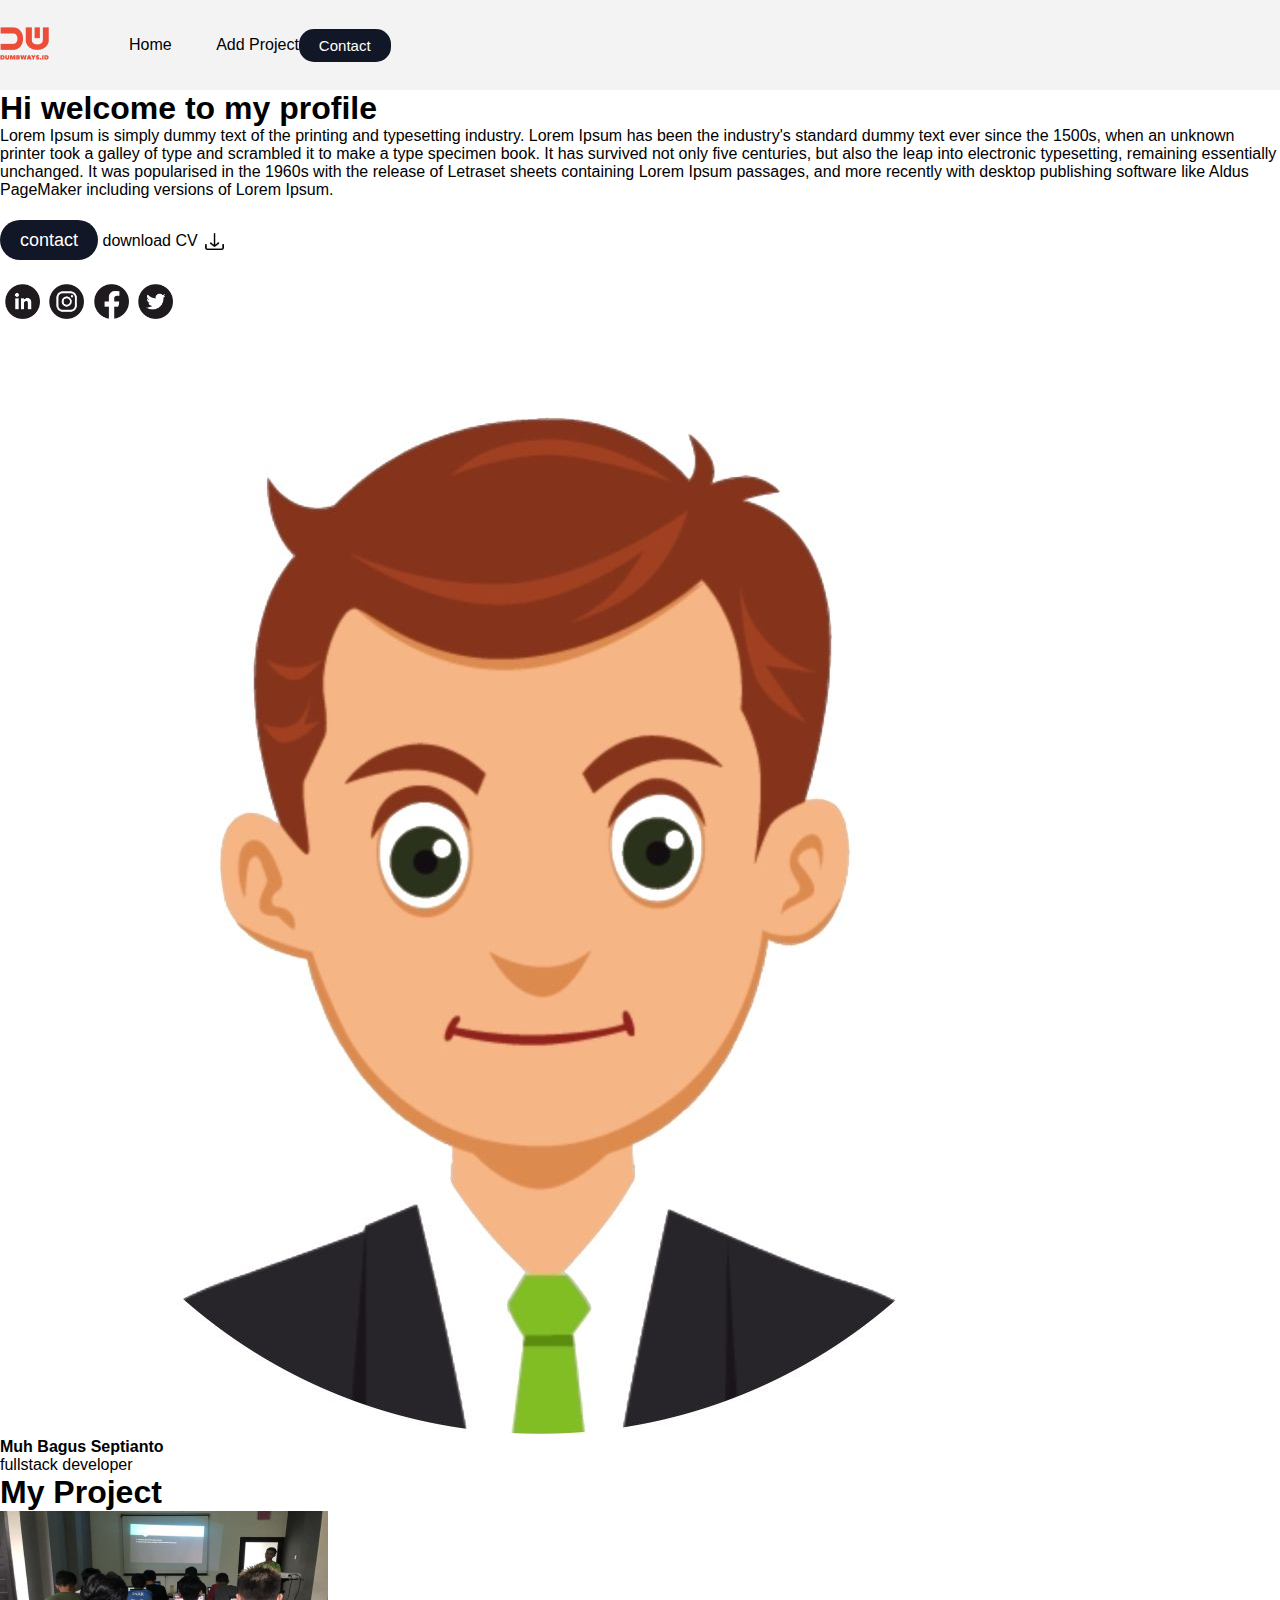
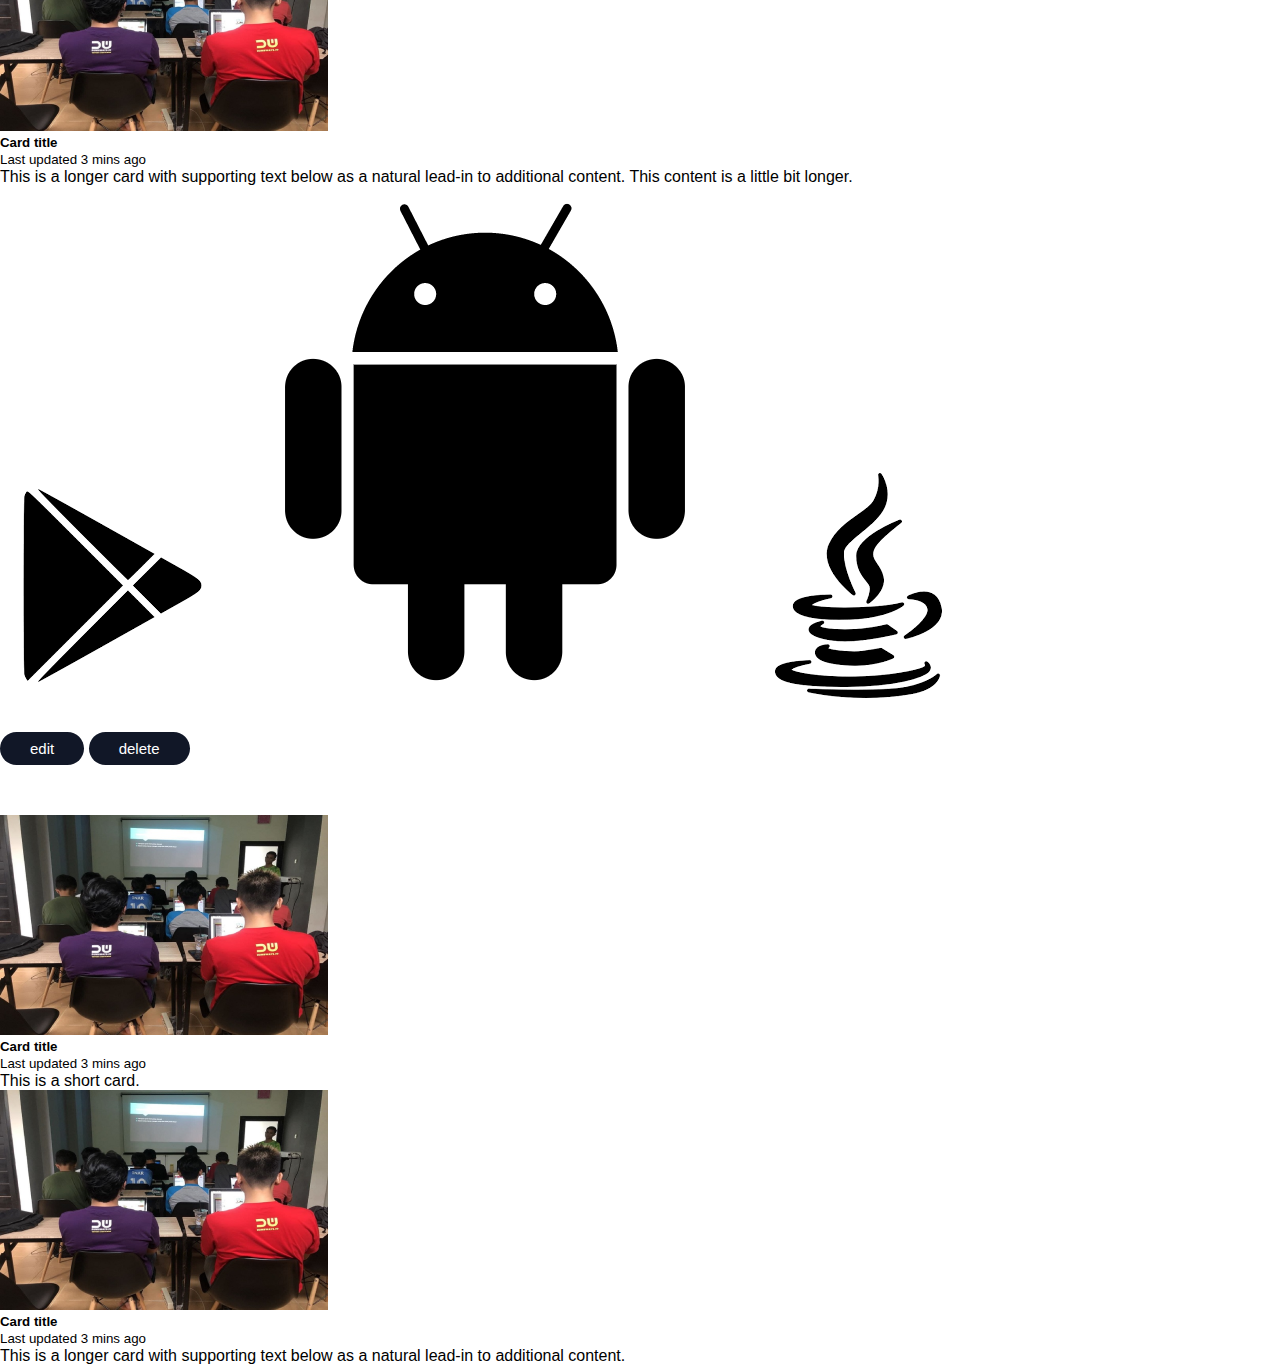
<file: index.html>
<!DOCTYPE html>
<html lang="en">

<head>
    <title>Creating Navbar & Layouting</title>
    <link rel="stylesheet" href="style.css">
    <link href="https://cdn.jsdelivr.net/npm/bootstrap@5.0.2/dist/css/bootstrap.min.css" rel="stylesheet" integrity="sha384-EVSTQN3/azprG1Anm3QDgpJLIm9Nao0Yz1ztcQTwFspd3yD65VohhpuuCOmLASjC" crossorigin="anonymous">
    <script src="https://cdn.jsdelivr.net/npm/bootstrap@5.0.2/dist/js/bootstrap.bundle.min.js" integrity="sha384-MrcW6ZMFYlzcLA8Nl+NtUVF0sA7MsXsP1UyJoMp4YLEuNSfAP+JcXn/tWtIaxVXM" crossorigin="anonymous"></script>

</head>

<body class="">
    <nav class="navbar navbar-expand-lg navbar-light bg-light">
        <div class="container">
            <a class="navbar-brand" href="#">
                <img src="assets/logo.png" alt="">
            </a>

            <div class="collapse navbar-collapse" id="navbarSupportedContent">
                <ul class="navbar-nav me-auto mb-2 mb-lg-0">
                    <li class="nav-item">
                        <a class="nav-link" aria-current="page" href="index.html">Home</a>
                    </li>
                    <li class="nav-item ms-3">
                        <a class="nav-link" href="blog.html">Add Project</a>
                    </li>
                </ul>
                <form class="d-flex right-side justify-content-end">
                    <a href="contact.html">Contact</a>
                </form>
            </div>
        </div>
    </nav>

    <div class="container-fluid">
        <div class="row d-flex justify-content-center vh-100 align-items-center bg-secondary">
            <div class="col-sm-9">
                <div class="row border rounded shadow bg-light">
                    <div class="col-8 col-sm-6">
                        <div class="card border-0 bg-light">
                            <div class="card-body">
                                <div class="text-content">
                                    <h1>Hi welcome to my profile</h1>
                                    <p>Lorem Ipsum is simply dummy text of the printing and typesetting industry. Lorem Ipsum has
                                        been
                                        the
                                        industry's standard dummy text ever since the 1500s, when an unknown printer took a galley
                                        of
                                        type
                                        and scrambled it to make a type specimen book. It has survived not only five centuries, but
                                        also
                                        the
                                        leap into electronic typesetting, remaining essentially unchanged.
                                        It was popularised in the 1960s with the release of Letraset sheets containing Lorem Ipsum
                                        passages,
                                        and more recently with desktop publishing software like Aldus PageMaker including versions
                                        of
                                        Lorem
                                        Ipsum.</p>
                                </div>
                                <div class="second-div">
                                    <div class="tombol">
                                        <a href="#">contact</a>
                                        download CV
                                        <img src="assets/download.png" alt="">
                                    </div>
                                    <!-- <div class="text-cv">
                            download CV
                            <img src="assets/download.png" alt="">
                        </div> -->

                                </div>
                                <div class="sosmed">
                                    <img src="assets/in logo.png" alt="">
                                    <img src="assets/ig logo.png" alt="">
                                    <img src="assets/fb logo.png" alt="">
                                    <img src="assets/twitter logo.png" alt="">
                                </div>
                            </div>
                        </div>
                    </div>
                    <div class="col-4 col-sm-6 d-flex justify-content-center align-items-center">
                        <div class="card shadow bg-light" style="width: 18rem;">
                            <img src="assets/user profile.jpg" class="card-img-top" alt="...">
                            <div class="card-body">
                                <h4 class="text-center"><b>Muh Bagus Septianto</b></h4>
                                <p class="card-text text-center">fullstack developer</p>
                            </div>
                        </div>
                    </div>
                </div>
            </div>

        </div>
    </div>

    <div class="container-fluid">
        <div class="row">
            <div class="col-12 mt-5">
                <h1 class="text-center">My Project</h1>
            </div>
        </div>
        <!-- dynamic content would be here -->
        <div class="row d-flex justify-content-center vh-100 align-items-center">
            <div class="col-sm-10">
                <div class="row row-cols-1 row-cols-md-3 g-4">
                    <div class="col">
                        <div class="card h-100 shadow">
                            <img src="assets/blog-img.png" class="card-img-top" alt="...">
                            <div class="card-body">
                                <h5 class="card-title">Card title</h5>
                                <div class="">
                                    <small class="text-muted">Last updated 3 mins ago</small>
                                </div>

                                <p class="card-text">This is a longer card with supporting text below as a natural lead-in to additional content. This content is a little bit longer.</p>
                                <div class="card-logo-blog">
                                    <img src="assets/playstore.png" alt="">
                                    <img src="assets/android.png" alt="">
                                    <img src="assets/java.png" alt="">
                                </div>
                                <div class="tombol-card">
                                    <button>edit</button>
                                    <button>delete</button>
                                </div>
                            </div>
                        </div>
                    </div>
                    <div class="col">
                        <div class="card h-100 shadow">
                            <img src="assets/blog-img.png" class="card-img-top" alt="...">
                            <div class="card-body">
                                <h5 class="card-title">Card title</h5>
                                <div class="">
                                    <small class="text-muted">Last updated 3 mins ago</small>
                                </div>

                                <p class="card-text">This is a short card.</p>
                            </div>
                        </div>
                    </div>
                    <div class="col">
                        <div class="card h-100 shadow">
                            <img src="assets/blog-img.png" class="card-img-top" alt="...">
                            <div class="card-body">
                                <h5 class="card-title">Card title</h5>
                                <div class="">
                                    <small class="text-muted">Last updated 3 mins ago</small>
                                </div>

                                <p class="card-text">This is a longer card with supporting text below as a natural lead-in to additional content.</p>
                            </div>
                        </div>
                    </div>

                </div>
            </div>

        </div>

    </div>

</body>

</html>
</file>
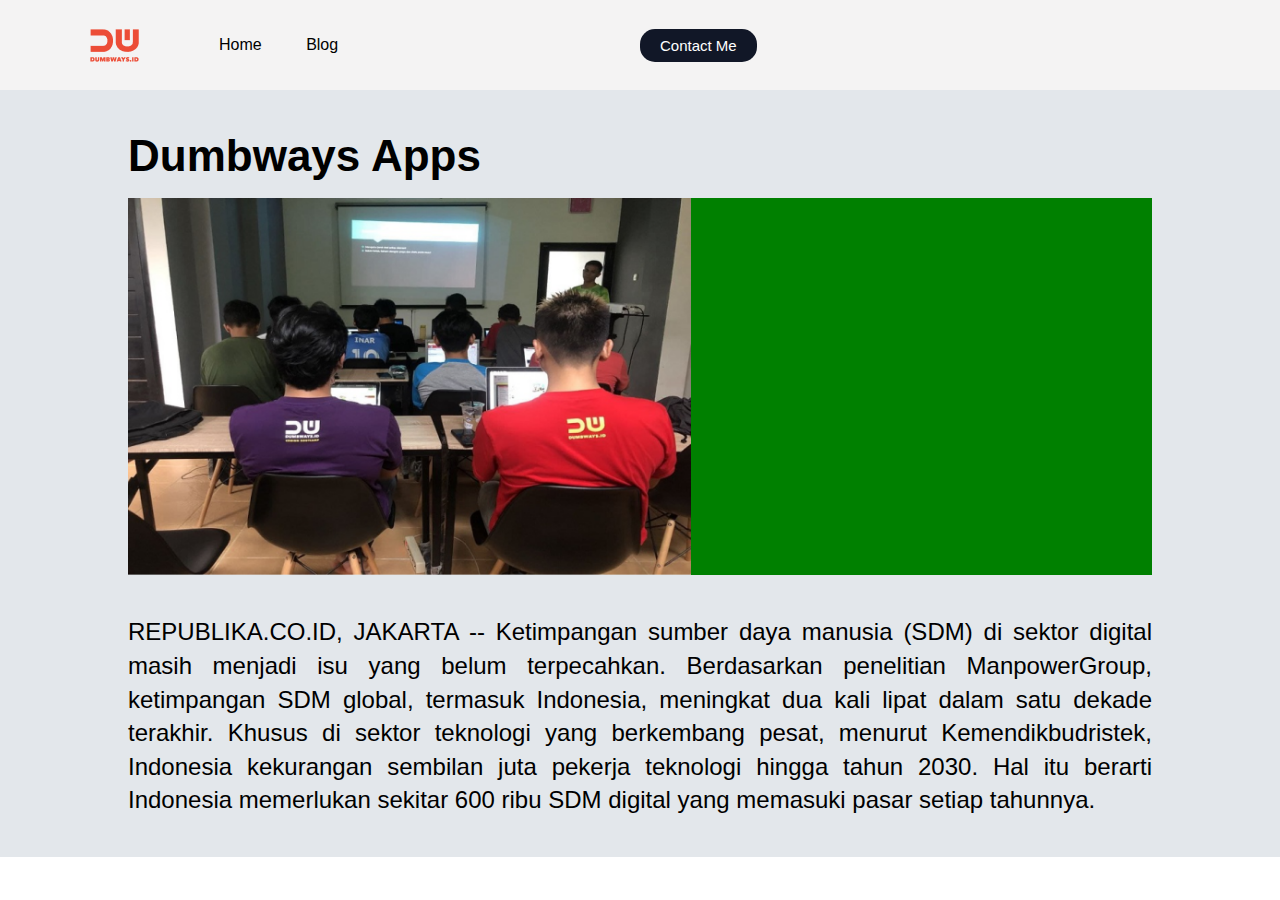
<file: blog-detail.html>
<html>
  <head>
    <title>Creating Blog Page - detail</title>
    <link rel="stylesheet" href="style.css" />
  </head>
  <body>
    <!-- NavBar -->
    <nav>
      <div class="left-side">
        <a href="index.html">
          <img src="assets/logo.png" alt="logo" />
        </a>
        <ul>
          <li>
            <a href="index.html">Home</a>
          </li>
          <li>
            <a href="blog.html" class="list-active">Blog</a>
          </li>
        </ul>
      </div>
      <div class="right-side">
        <a href="contact.html"> Contact Me </a>
      </div>
    </nav>

    <!-- Blog -->
    <div class="blog-detail">
      <div class="blog-detail-container">
        <h1>Dumbways Apps</h1>
        <div class="detail-jadwal-blog">
          <div class="side-img">
            <img src="assets/blog-img-detail.png" alt="detail" />
          </div>
          <div class="side-jadwal">

          </div>
        </div>
        <p>
          REPUBLIKA.CO.ID, JAKARTA -- Ketimpangan sumber daya manusia (SDM) di
          sektor digital masih menjadi isu yang belum terpecahkan. Berdasarkan
          penelitian ManpowerGroup, ketimpangan SDM global, termasuk Indonesia,
          meningkat dua kali lipat dalam satu dekade terakhir. Khusus di sektor
          teknologi yang berkembang pesat, menurut Kemendikbudristek, Indonesia
          kekurangan sembilan juta pekerja teknologi hingga tahun 2030. Hal itu
          berarti Indonesia memerlukan sekitar 600 ribu SDM digital yang
          memasuki pasar setiap tahunnya.
        </p>
      </div>
    </div>
  </body>
</html>
</file>
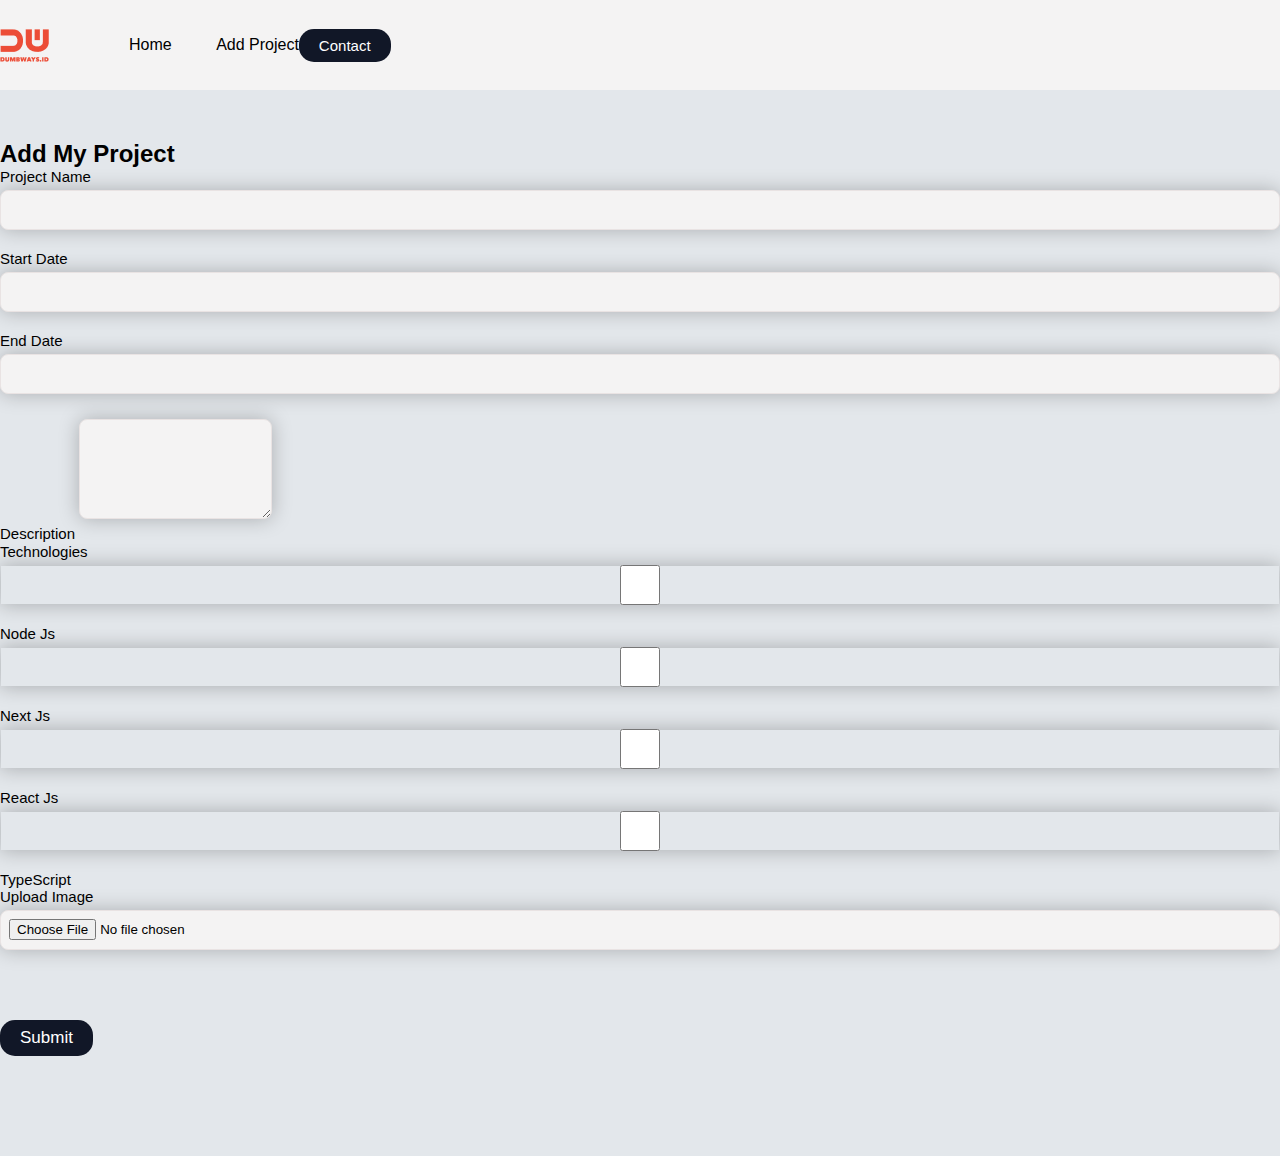
<file: blog.html>
<html>

<head>
  <title>Creating Blog Page</title>
  <link href="https://cdn.jsdelivr.net/npm/bootstrap@5.0.2/dist/css/bootstrap.min.css" rel="stylesheet" integrity="sha384-EVSTQN3/azprG1Anm3QDgpJLIm9Nao0Yz1ztcQTwFspd3yD65VohhpuuCOmLASjC" crossorigin="anonymous">
  <script src="https://cdn.jsdelivr.net/npm/bootstrap@5.0.2/dist/js/bootstrap.bundle.min.js" integrity="sha384-MrcW6ZMFYlzcLA8Nl+NtUVF0sA7MsXsP1UyJoMp4YLEuNSfAP+JcXn/tWtIaxVXM" crossorigin="anonymous"></script>
  <link rel="stylesheet" href="style.css" />
</head>

<body>
  <!-- NavBar -->
  <nav class="navbar navbar-expand-lg navbar-light bg-light">
    <div class="container">
      <a class="navbar-brand" href="#">
        <img src="assets/logo.png" alt="">
      </a>

      <div class="collapse navbar-collapse" id="navbarSupportedContent">
        <ul class="navbar-nav me-auto mb-2 mb-lg-0">
          <li class="nav-item">
            <a class="nav-link" aria-current="page" href="index.html">Home</a>
          </li>
          <li class="nav-item ms-3">
            <a class="nav-link" href="blog.html">Add Project</a>
          </li>
        </ul>
        <form class="d-flex right-side justify-content-end">
          <a href="contact.html">Contact</a>
        </form>
      </div>
    </div>
  </nav>

  <!-- Blog -->
  <!-- Form -->
  <div class="container-fluid">
    <div class="row d-flex justify-content-center blog-form">
      <h2 class="text-center">Add My Project</h2>
      <div class="col-md-6">
        <form class="row mb-3">
          <div class="col-12">
            <label for="input-blog-title" class="form-label fw-bold">Project Name</label>
            <input type="text" class="form-control" id="input-blog-title">
          </div>
          <div class="col-md-6">
            <label for="input-start-date" class="form-label fw-bold">Start Date</label>
            <input type="email" class="form-control" id="input-start-date">
          </div>
          <div class="col-md-6">
            <label for="input-end-date" class="form-label fw-bold">End Date</label>
            <input type="password" class="form-control" id="input-end-date">
          </div>
          <div class="col-12">
            <label for="input-blog-content" class="form-label fw-bold">Description</label>
            <textarea class="form-control h-75" id="input-blog-content" rows="10"></textarea>
          </div>
          <div class="col-md-12">
            <label class="form-label mb-3 fw-bold">Technologies</label>
          </div>
          <div class="col-md-6">
            <div class="form-check">
              <input type="checkbox" class="form-check-input" id="nodejs" name="centang" value="Node Js">
              <label class="form-check-label" for="nodejs">Node Js</label>
            </div>
            <div class="form-check">
              <input type="checkbox" class="form-check-input" id="nextjs" name="centang" value="Next Js">
              <label class="form-check-label" for="nextjs">Next Js</label>
            </div>
          </div>
          <div class="col-md-6">
            <div class="form-check">
              <input type="checkbox" class="form-check-input" id="reactjs" name="centang" value="React Js">
              <label class="form-check-label" for="reactjs">React Js</label>
            </div>
            <div class="form-check">
              <input type="checkbox" class="form-check-input" id="typescript" name="centang" value="TypeScript">
              <label class="form-check-label" for="typescript">TypeScript</label>
            </div>
          </div>
          <div class="col-12">
            <label for="input-blog-image" class="form-label fw-bold">Upload Image</label>
            <input class="form-control" type="file" id="input-blog-image">
          </div>
          <div class="col-12 text-end">
            <button type="submit" class="btn btn-dark">Submit</button>
          </div>
        </form>
      </div>
    </div>
  </div>

  <script src="blog.js"></script>
</body>

</html>
</file>
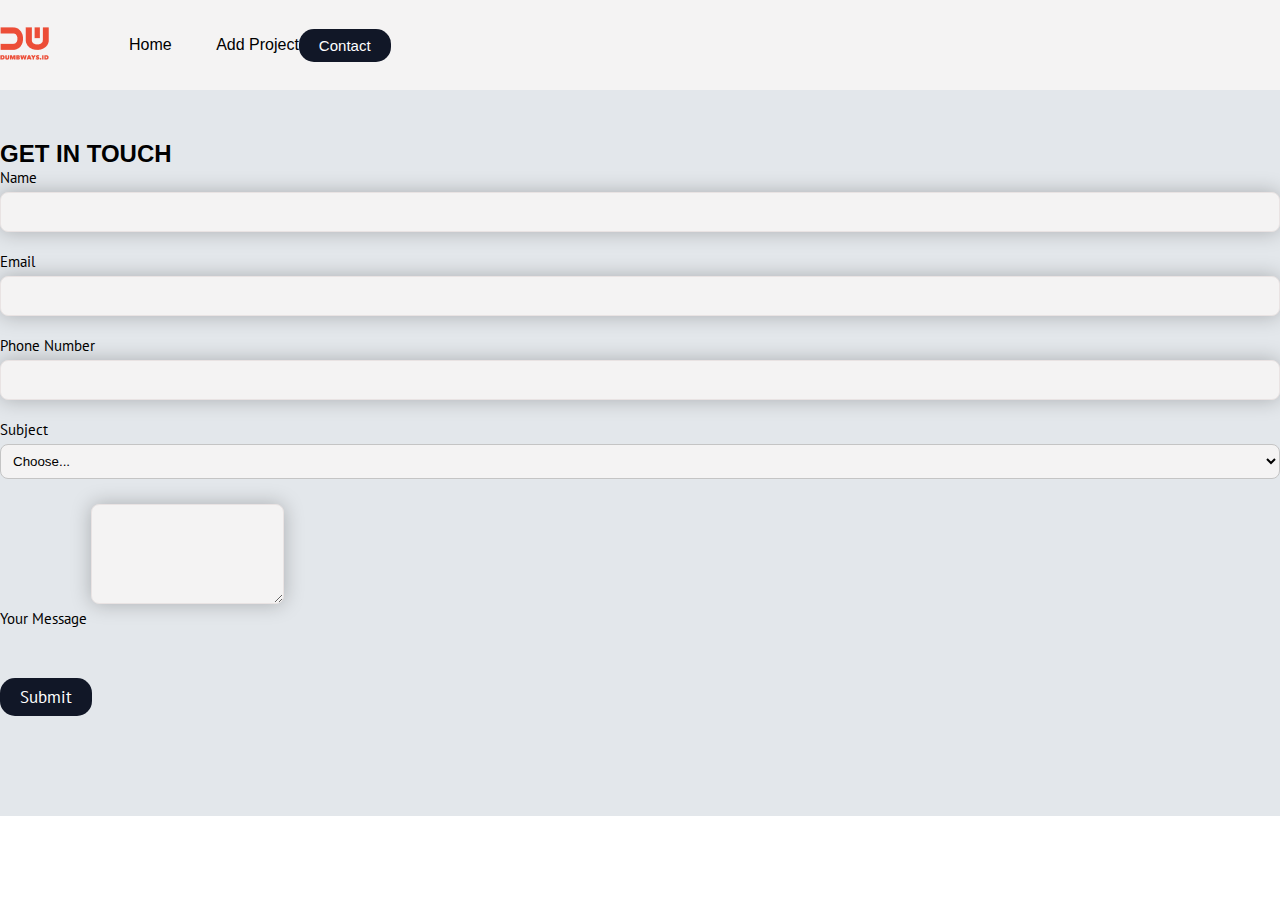
<file: contact.html>
<!DOCTYPE html>

<head>
    <title>Contact</title>
    <link href="https://cdn.jsdelivr.net/npm/bootstrap@5.0.2/dist/css/bootstrap.min.css" rel="stylesheet" integrity="sha384-EVSTQN3/azprG1Anm3QDgpJLIm9Nao0Yz1ztcQTwFspd3yD65VohhpuuCOmLASjC" crossorigin="anonymous">
    <script src="https://cdn.jsdelivr.net/npm/bootstrap@5.0.2/dist/js/bootstrap.bundle.min.js" integrity="sha384-MrcW6ZMFYlzcLA8Nl+NtUVF0sA7MsXsP1UyJoMp4YLEuNSfAP+JcXn/tWtIaxVXM" crossorigin="anonymous"></script>
    <link rel="stylesheet" href="style.css">
    <style>
        @import url('https://fonts.googleapis.com/css2?family=PT+Sans:wght@700&display=swap');
    </style>
</head>

<body>
    <!-- NavBar -->
    <nav class="navbar navbar-expand-lg navbar-light bg-light">
        <div class="container">
            <a class="navbar-brand" href="#">
                <img src="assets/logo.png" alt="">
            </a>

            <div class="collapse navbar-collapse" id="navbarSupportedContent">
                <ul class="navbar-nav me-auto mb-2 mb-lg-0">
                    <li class="nav-item">
                        <a class="nav-link" aria-current="page" href="index.html">Home</a>
                    </li>
                    <li class="nav-item ms-3">
                        <a class="nav-link" href="blog.html">Add Project</a>
                    </li>
                </ul>
                <form class="d-flex right-side justify-content-end">
                    <a href="contact.html">Contact</a>
                </form>
            </div>
        </div>
    </nav>

    <div class="container-fluid">
        <div class="row d-flex justify-content-center blog-form">
            <h2 class="text-center">GET IN TOUCH</h2>
            <div class="col-md-6">
                <form class="row mb-3">
                    <div class="col-12">
                        <label for="name" class="form-label fw-bold">Name</label>
                        <input type="text" class="form-control" id="input-name">
                    </div>
                    <div class="col-12">
                        <label for="email" class="form-label fw-bold">Email</label>
                        <input type="text" class="form-control" id="input-email">
                    </div>
                    <div class="col-12">
                        <label for="phone" class="form-label fw-bold">Phone Number</label>
                        <input type="text" class="form-control" id="input-phone">
                    </div>
                    <div class="col-12">
                        <label class="form-label fw-bold" for="subject">Subject</label>
                        <select class="form-select" id="input-subject">
                            <option selected>Choose...</option>
                            <option value="1">Lets Talk</option>
                            <option value="2">Lets Collaboration</option>
                            <option value="3">I am Hiring</option>
                        </select>
                    </div>
                    <div class="col-12">
                        <label for="message" class="form-label fw-bold">Your Message</label>
                        <textarea class="form-control h-75" id="input-message" rows="10"></textarea>
                    </div>

                    <div class="col-12 text-end">
                        <button type="button" onclick="showData()" class="btn btn-dark">Submit</button>
                    </div>
                </form>
            </div>
        </div>
    </div>
    <script src="form.js"></script>
</body>

</html>
</file>
<file: style.css>
* {
  margin: 0;
  padding: 0;
  box-sizing: border-box;
  font-family: Arial, Helvetica, sans-serif;
}

/* navbar */
nav {
  display: flex;
  background-color: #f4f3f3;
  height: 10vh;
}

nav div {
  flex: 50%;
  align-items: center;
  display: flex;
}

.left-side {
  background-color: #F4F3F3;
  padding-left: 90px;
}

.right-side {
  /* background-color: #F4F3F3; */
  /* padding-right: 90px; */
  display: flex;
  /* justify-content: flex-end; */
}

nav ul {
  list-style-type: none;
  margin-left: 40px;
}

nav ul li {
  display: inline;
  margin-left: 40px;
}

nav ul li a {
  text-decoration: none;
  color: black;
}

nav .right-side a {
  font-size: 15px;
  background-color: #111727;
  color: white;
  text-decoration: none;
  padding: 8px 20px;
  border: none;
  border-radius: 15px;
}

/*contact form css */
.main {
  width: 350px;
  margin-top: 60px;
}

input {
  font-family: 'Roboto', sans-serif;
  width: 100%;
  height: 40px;
  font-weight: 400;
  box-sizing: border-box;
  border-radius: 8px;
  margin-bottom: 20px;
  margin-top: 5px;
  padding: 8px;
  border: 1px solid rgba(233, 227, 227);
  background: #f4f3f3;
  resize: vertical;
  box-shadow: 0px 0px 20px #00000040;
}

#subject {
  height: 40px;
  box-shadow: 0px 0px 20px #00000040;
}

label {
  font-family: 'PT Sans', sans-serif;
  font-size: 15px;
  font-weight: 400;
}

.main h1 {
  font-family: 'PT Sans', sans-serif;
  font-size: 25px;
  font-weight: 400;
}

select {
  width: 100%;
  font-weight: 400;
  padding: 8px;
  margin-top: 5px;
  margin-bottom: 20px;
  background: #f4f3f3;
  border: 1px solid #c4c4c4;
  border-radius: 8px;
}

textarea {
  height: 100px;
  box-sizing: border-box;
  border-radius: 8px;
  margin-bottom: 20px;
  margin-top: 5px;
  padding: 8px;
  border: 1px solid rgb(233, 227, 227);
  background: #f4f3f3;
  resize: vertical;
  box-shadow: 0px 0px 20px #00000040;
}

button {
  margin-top: 30px;
  margin-bottom: 50px;
  padding: 8px 30px;
  border-radius: 20px;
  border: none;
  color: white;
  background-color: #111727;
  font-size: 15px;
  cursor: pointer;
  font-family: 'PT Sans', sans-serif;
  font-size: 15px;
  font-weight: 400;
}

.oke-button {
  text-align: right;
}

/* end of contact form css */

/* Card Profile*/
.personal {
  display: flex;
  height: 93vh;
  justify-content: center;
  align-items: center;
}

.container-content {
  /* justify-content: center;
  align-items: center; */
  /* display: flex; */
  width: 80%;
  /* height: auto; */
  background-color: white;
  border: 1px solid white;
  padding: 15px;
  border-radius: 15px;
  box-shadow: 0px 0px 20px #00000040;
}

.personal .left {
  flex: 40%;
  display: flex;
  justify-content: flex-end;
  align-items: center;
  /* background-color: darkorange; */
}

.card-dalam {
  border: 1px solid black;
  width: 450px;
  padding: 15px;
  border-radius: 15px;
  box-shadow: 0px 0px 20px #00000040;
}

.card-dalam .image img {
  width: 100%;
  border-radius: 8px;
  text-align: center;
}

.divluar .content table {
  width: 100%;
  border-collapse: collapse;
  border: 1px solid black;
}

.divluar .header h1 {
  text-align: left;
  margin: 10px 0;
}

.divluar .content p {
  text-align: left;
  color: rgba(0, 0, 0, 0.6);
}

.divluar .content table tr th {
  font-weight: 600;
  padding: 5px;
  text-align: center;
}

.divluar .content table tr td {
  font-weight: 400;
  padding: 5px;
  text-align: center;
}

.personal .right {
  flex: 60%;
  padding-left: 40px;
  position: relative;
  display: flex;
}

.personal .right .skill {
  display: flex;
}

.second-div {
  margin-top: 30px;
  text-align: left;
  /* background-color: tomato; */
}

.second-div .tombol a {
  display: inline;
  font-size: 18px;
  background-color: #111727;
  color: white;
  text-decoration: none;
  padding: 10px 20px;
  border: none;
  border-radius: 20px;
  /* margin-left: 30px; */
}

.second-div .tombol img {
  display: inline;
  vertical-align: middle;
  width: 25px;
}

.text-cv {
  margin-top: 15px;
}

.card-2 {
  width: 50%;
  border-radius: 15px;
  box-shadow: 0px 0px 20px #00000040;
}

.card-2 img {
  border-radius: 15px 15px 0 0;
  width: 100%;
  object-fit: fill;
}

.card-2 .container {
  margin-top: 2px;
  padding: 15px 0px;
}

.sosmed {
  margin-top: 30px;
  /* margin-left: 20px; */
  margin-bottom: 30px;
  text-align: left;
}

.sosmed img {
  text-align: left;
  display: inline;
  margin-left: 5px;
  width: 35px;
}

/* end of card profile */

/* Blog Form */
.blog {
  background-color: #F8F8F8;
}

.blog-form {
  padding: 50px 0;
  /* display: flex;
  justify-content: center; */
  background-color: #E3E7EB;
}

form button {
  margin-top: 50px;
  padding: 8px 20px;
  font-size: 17px;
  background: #111727 !important;
  border-radius: 15px !important;
  border: none;
  color: #fff;
  cursor: pointer;
}

/* Blog Detail */
.blog-detail {
  display: flex;
  justify-content: center;
  background-color: #E3E7EB;
}

.blog-detail-container {
  width: 80%;
  margin: 40px 0;
}

.blog-detail-container .detail-jadwal-blog {
  display: flex;
}

.detail-jadwal-blog .side-img {
  flex: 55%;
  /* background-color: aqua; */
}

.detail-jadwal-blog .side-jadwal {
  flex: 45%;
  background-color: green;
}

.blog-detail-container img {
  max-height: auto;
  width: 100%;
}

.blog-detail-container h1 {
  font-style: normal;
  font-weight: 800;
  font-size: 44px;
  line-height: 120%;
  margin-bottom: 15px;
}

.blog-detail-container p {
  margin-top: 40px;
  font-style: normal;
  font-weight: normal;
  font-size: 24px;
  line-height: 140%;
  text-align: justify;
}

#test img {
  margin-bottom: 20px;
}
</file>
